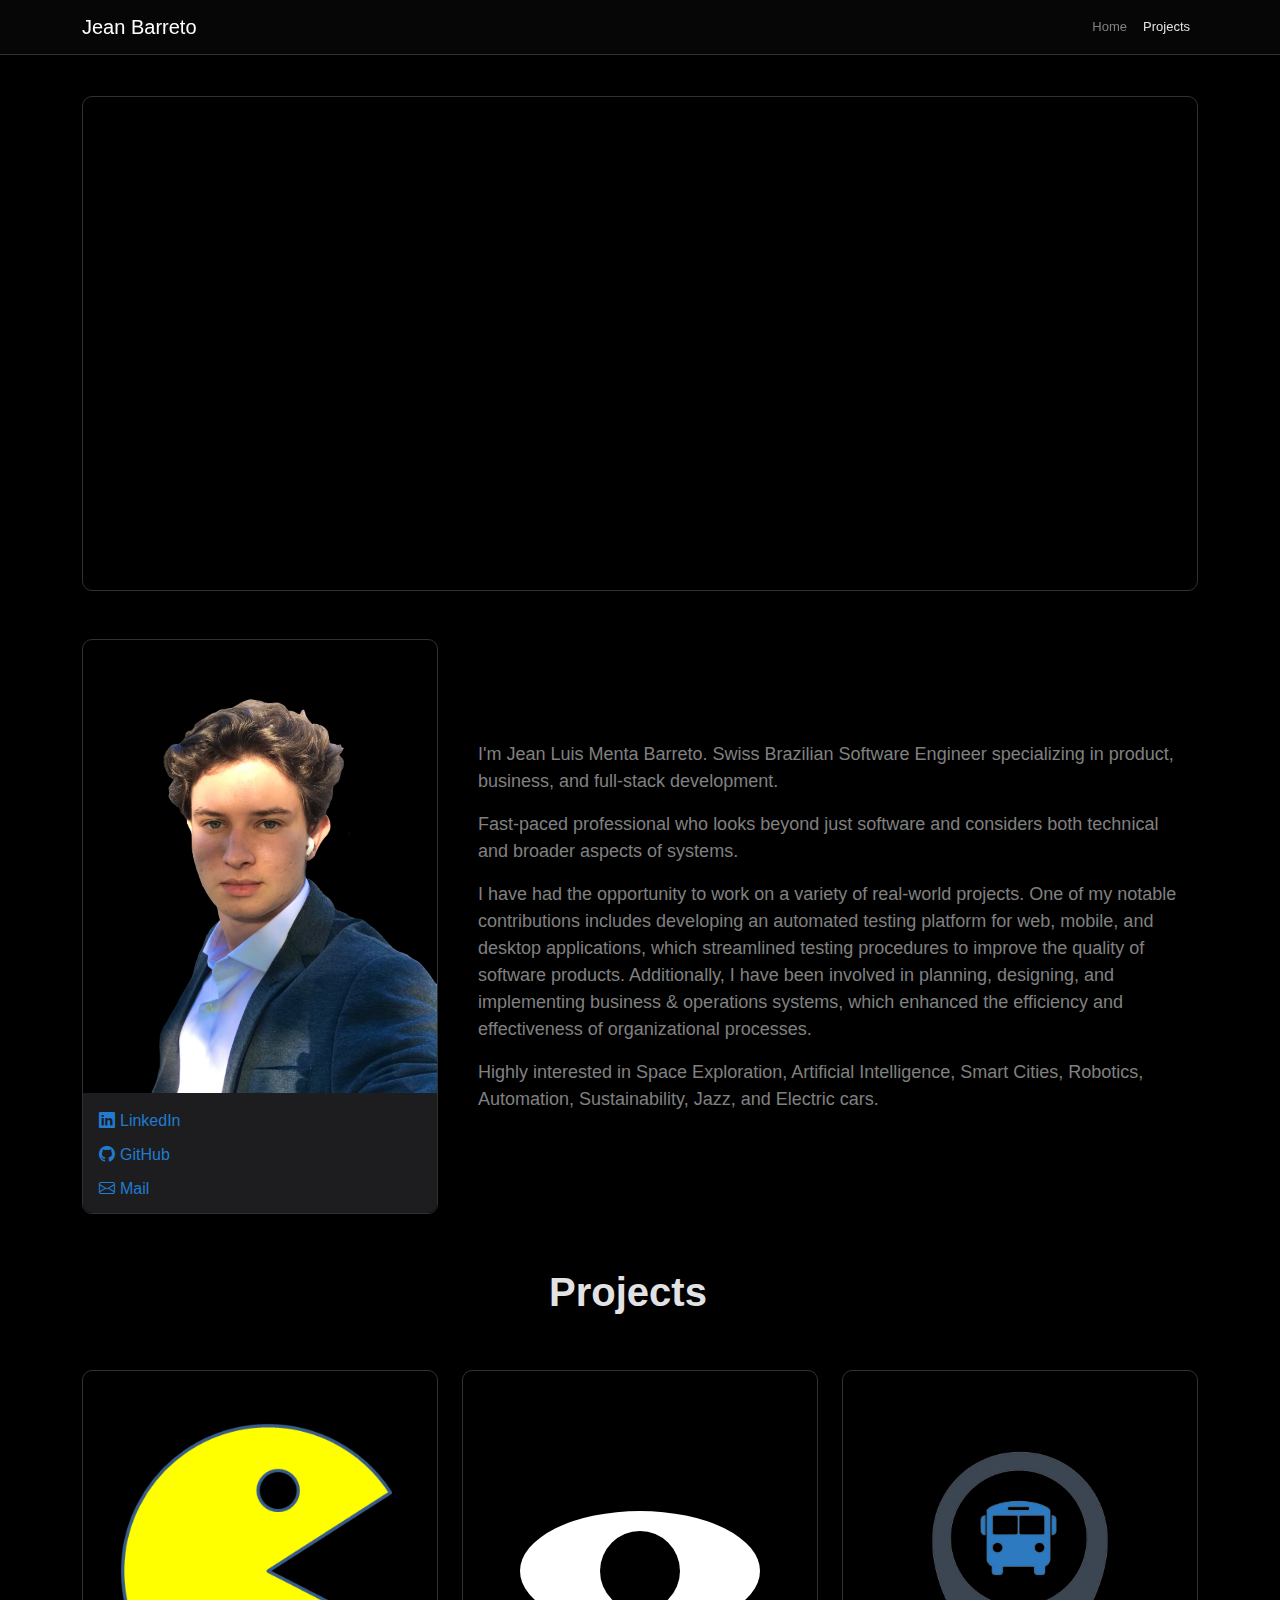
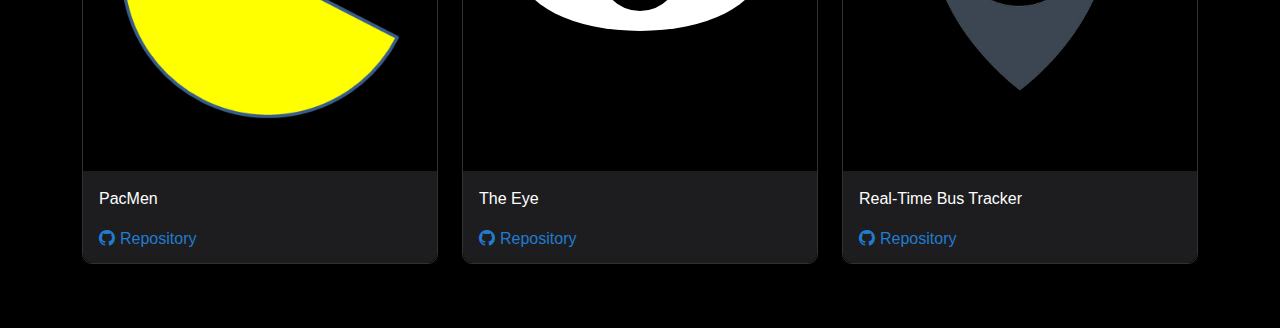
<file: index.html>
<!DOCTYPE html>
<html lang="en">
  <head>
    <!-- Required meta tags -->
    <meta charset="utf-8" />
    <meta name="viewport" content="width=device-width, initial-scale=1" />
    <link rel="shortcut icon" type="image/x-icon" href="/images/favicon.ico" />
    <link rel="stylesheet" type="text/css" href="styles.css" />
    <link href="https://cdn.jsdelivr.net/npm/bootstrap-icons@1.7.1/font/bootstrap-icons.css" rel="stylesheet" />
    <title>Jean Barreto | Home</title>
  </head>
  <body>
    <!-- Navbar -->
    <header>
      <nav class="navbar navbar-expand-lg d-flex flex-row flex-nowrap">
        <div class="container">
          <a class="navbar-brand text-white" href="#">Jean Barreto</a>
          <div class="d-flex flex-row flex-nowrap" id="navbarNav">
            <ul class="navbar-nav ms-auto d-flex flex-row flex-nowrap">
              <li class="nav-item">
                <a class="nav-link gray" href="#">Home</a>
              </li>
              <li class="nav-item">
                <a class="nav-link" href="/projects.html">Projects</a>
              </li>
            </ul>
          </div>
        </div>
      </nav>
    </header>
    <!-- Video Section -->
    <main>
      <section class="video-section">
        <div class="container pt-5 my-5 d-flex flex-row align-items-center justify-content-center w-100">
          <iframe
            class="embed-responsive-item"
            src="https://www.youtube.com/embed/Yujvn0tD2Pc"
            allowfullscreen
          ></iframe>
        </div>
      </section>
      <!-- Bio Section -->
      <section class="bio-section">
        <div class="container my-5">
          <div class="row d-flex flex-row align-items-center justify-content-center">
            <div class="col-lg-4 col-md-12">
              <div class="card">
                <img src="/images/headshot.png" class="card-img-top" alt="..." />
                <div class="card-body">
                  <ul class="list">
                    <li>
                      <a href="https://www.linkedin.com/in/jeanmenta/" target="_blank">
                        <i class="bi bi-linkedin"></i>
                        <span>LinkedIn</span>
                      </a>
                    </li>
                    <li>
                      <a href="https://github.com/jeanmenta" target="_blank">
                        <i class="bi bi-github"></i>
                        <span>GitHub</span>
                      </a>
                    </li>
                    <li>
                      <a href="mailto:jeanlmenta@gmail.com" target="_blank">
                        <i class="bi bi-envelope"></i>
                        <span>Mail</span>
                      </a>
                    </li>
                  </ul>
                </div>
              </div>
            </div>
            <div class="col-lg-8 col-md-12">
              <div class="d-flex flex-column justify-content-center gap-3 fs-18 p-3 gray">
                <div>
                  I'm Jean Luis Menta Barreto. Swiss Brazilian Software Engineer specializing in product, business, and
                  full-stack development.
                </div>
                <div>
                  Fast-paced professional who looks beyond just software and considers both technical and broader
                  aspects of systems.
                </div>
                <div>
                  I have had the opportunity to work on a variety of real-world projects. One of my notable
                  contributions includes developing an automated testing platform for web, mobile, and desktop
                  applications, which streamlined testing procedures to improve the quality of software products.
                  Additionally, I have been involved in planning, designing, and implementing business & operations
                  systems, which enhanced the efficiency and effectiveness of organizational processes.
                </div>
                <div>
                  Highly interested in Space Exploration, Artificial Intelligence, Smart Cities, Robotics, Automation,
                  Sustainability, Jazz, and Electric cars.
                </div>
              </div>
            </div>
          </div>
        </div>
      </section>
      <section class="projects-section">
        <!-- Projects Section -->
        <div class="fs-40 mb-4 mt-2 w-100 row d-flex justify-content-center align-items-center">Projects</div>
        <div class="container p-0 my-5 projects d-flex justify-content-center align-items-center">
          <div class="row w-100">
            <div class="col-lg-4 col-md-6 col-sm-12">
              <!-- PacMan-->
              <a class="text-decoration-none" href="https://github.com/jeanmenta/PacMen-MIT" target="_blank">
                <div class="card project-card-noinfo mb-3">
                  <div class="d-flex align-items-center justify-content-center h-400">
                    <img src="/images/pacman.png" class="pacman-image card-img-top card-img" alt="..." />
                  </div>
                  <div class="card-body d-flex flex-column justify-content-between">
                    <div class="card-title">PacMen</div>
                    <ul class="mt-1 pt-1 list">
                      <li>
                        <a href="https://github.com/jeanmenta/PacMen-MIT" target="_blank">
                          <i class="bi bi-github"></i>
                          <span>Repository</span>
                        </a>
                      </li>
                    </ul>
                  </div>
                </div>
              </a>
            </div>
            <div class="col-lg-4 col-md-6 col-sm-12">
              <!-- The Eye -->
              <a class="text-decoration-none" href="https://github.com/jeanmenta/TheEye-MIT" target="_blank">
                <div class="card project-card-noinfo mb-3">
                  <div class="d-flex align-items-center justify-content-center h-400">
                    <div class="eye">
                      <div class="ball"></div>
                    </div>
                  </div>
                  <div class="card-body d-flex flex-column justify-content-between">
                    <div class="card-title">The Eye</div>
                    <ul class="mt-1 pt-1 list">
                      <li>
                        <a href="https://github.com/jeanmenta/TheEye-MIT" target="_blank">
                          <i class="bi bi-github"></i>
                          <span>Repository</span>
                        </a>
                      </li>
                    </ul>
                  </div>
                </div>
              </a>
            </div>
            <div class="col-lg-4 col-md-6 col-sm-12">
              <!-- Bus Tracker -->
              <a class="text-decoration-none" href="https://github.com/jeanmenta/BusTracker-MIT" target="_blank">
                <div class="card project-card-noinfo mb-3">
                  <div class="d-flex align-items-center justify-content-center h-400">
                    <img src="/images/bus.png" class="bus-image card-img-top card-img" alt="..." />
                  </div>
                  <div class="card-body d-flex flex-column justify-content-between">
                    <div class="card-title">Real-Time Bus Tracker</div>
                    <ul class="mt-1 pt-1 list">
                      <li>
                        <a href="https://github.com/jeanmenta/BusTracker-MIT" target="_blank">
                          <i class="bi bi-github"></i>
                          <span>Repository</span>
                        </a>
                      </li>
                    </ul>
                  </div>
                </div>
              </a>
            </div>
          </div>
        </div>
      </section>
    </main>
    <!-- Bootstrap JS -->
    <script src="https://cdn.jsdelivr.net/npm/@popperjs/core@2.11.6/dist/umd/popper.min.js"></script>
    <script src="https://cdn.jsdelivr.net/npm/bootstrap@5.3.0-alpha1/dist/js/bootstrap.min.js"></script>
    <!-- JS Script  -->
    <script src="script.js"></script>
  </body>
</html>
</file>
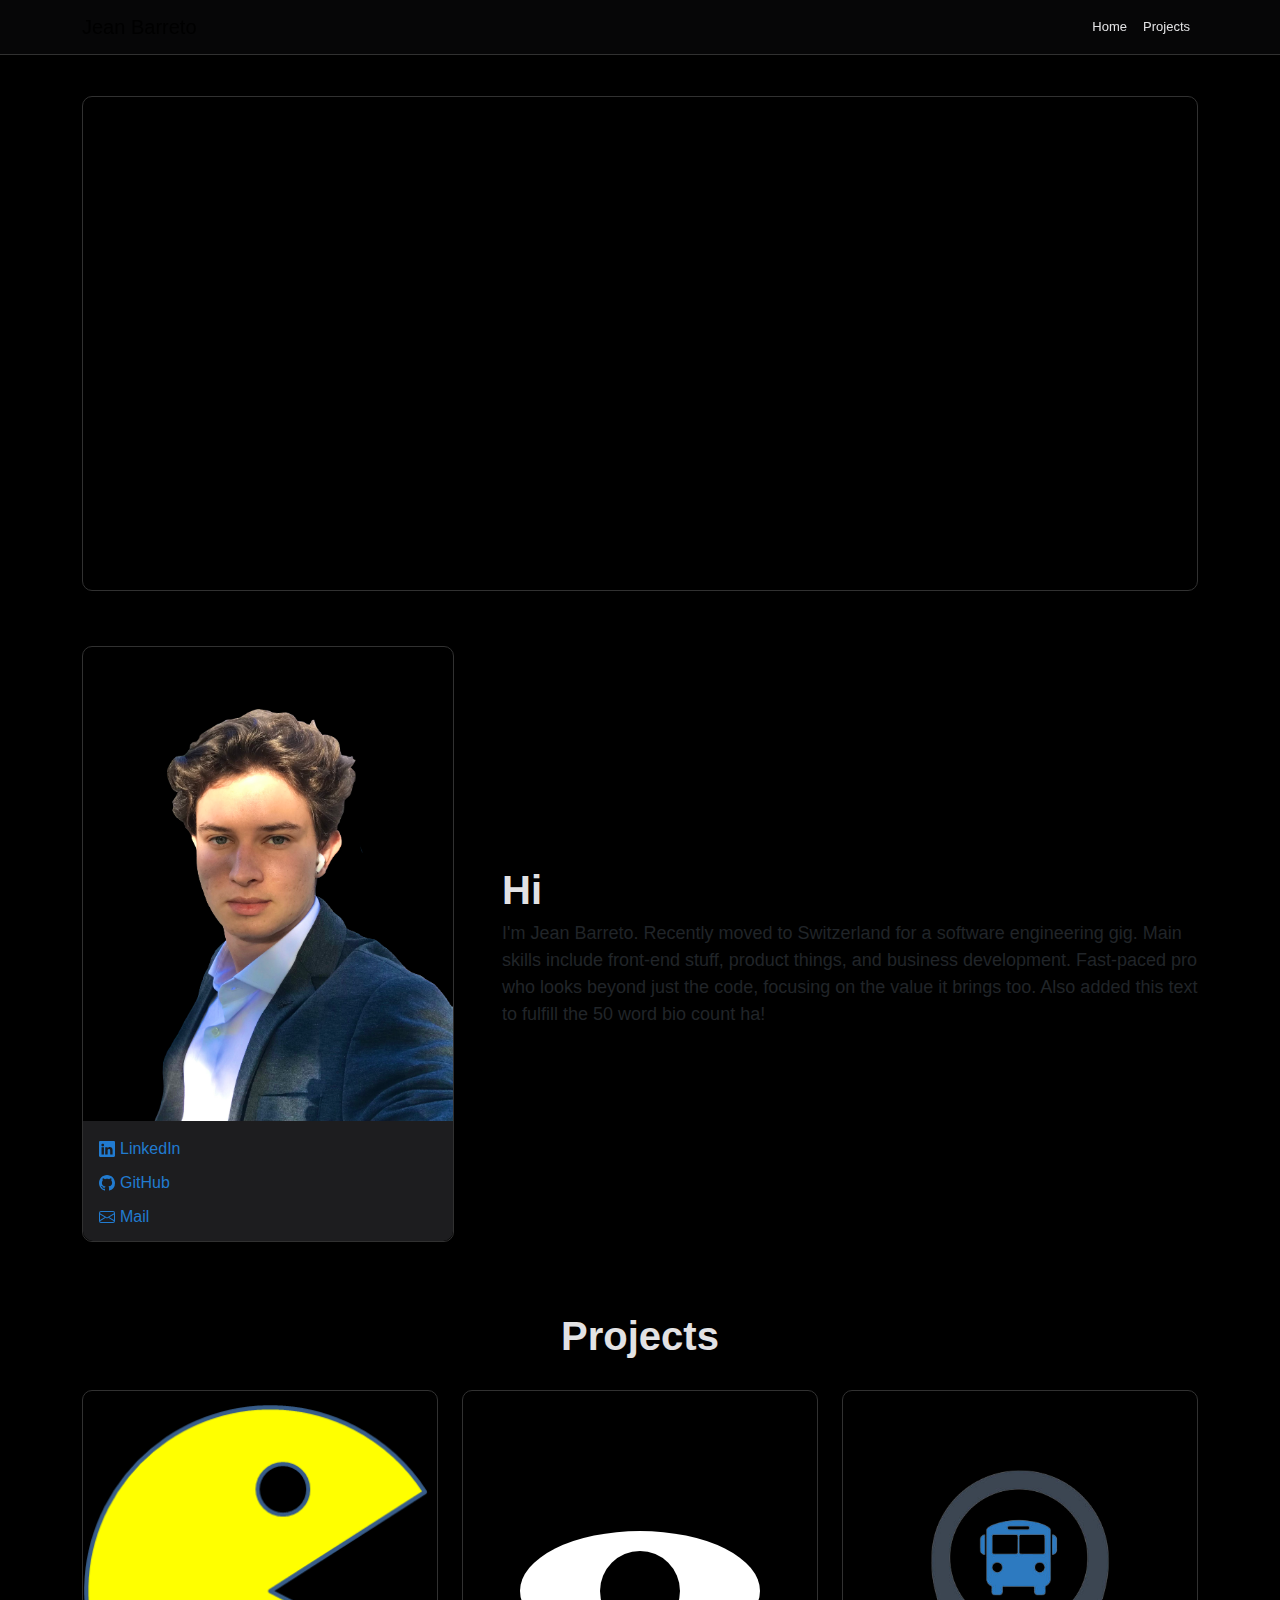
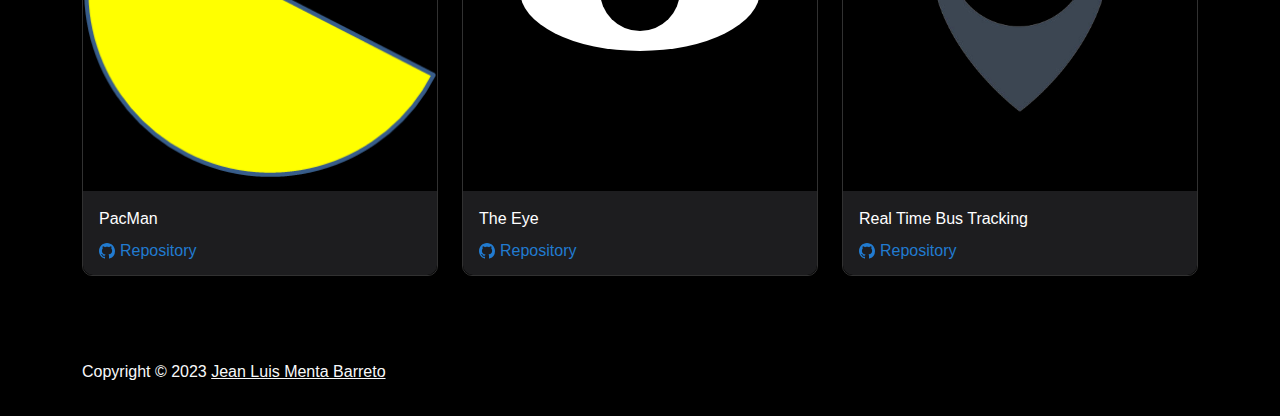
<file: about.html>
<!doctype html>
<html lang="en">

<head>
    <!-- Required meta tags -->
    <meta charset="utf-8">
    <meta name="viewport" content="width=device-width, initial-scale=1">

    <!-- Bootstrap CSS -->
    <link href="https://cdn.jsdelivr.net/npm/bootstrap@5.3.0-alpha1/dist/css/bootstrap.min.css" rel="stylesheet">

    <link rel="stylesheet" type="text/css" href="styles.css" />
    <title>Jean Barreto's GitHub Project</title>
</head>

<body>
    <!-- Navbar -->
    <nav class="navbar navbar-expand-lg ">
        <div class="container">
            <div class="navbar-brand" href="#">Jean Barreto</div>
            <button class="navbar-toggler" type="button" data-bs-toggle="collapse" data-bs-target="#navbarNav" aria-controls="navbarNav" aria-expanded="false" aria-label="Toggle navigation">
                <span class="navbar-toggler-icon"></span>
            </button>
            <div class="collapse navbar-collapse" id="navbarNav">
                <ul class="navbar-nav ms-auto">
                    <li class="nav-item">
                        <a class="nav-link" href="#">Home</a>
                    </li>
                    <li class="nav-item">
                        <a class="nav-link" href="/projects.html">Projects</a>
                    </li>
                </ul>
            </div>
        </div>
    </nav>

    <!-- Video Section -->
    <div class="container  pt-5 my-5 video">
        <div class="  d-flex flex-row align-items-center justify-content-center">
                <div class="w-100  embed-responsive embed-responsive-16by9">
                    <iframe class=" embed-responsive-item" src="https://www.youtube.com/embed/tgbNymZ7vqY" allowfullscreen></iframe>
                </div>
        </div>
    </div>

    <!-- Bio Section -->
    <div class="container my-5 bio">
        <div class=" d-flex flex-row gap-5">
            <div class="col-md-4 ">
                <div class="card headshot">
                    <img src="/images/headshot.png" class="card-img-top" alt="...">
                    <div class="card-body">
                        <ul class="list">
                              <li><a href="https://www.linkedin.com/in/jeanmenta/"  target="_blank"><svg xmlns="http://www.w3.org/2000/svg" width="16" height="16" fill="currentColor" class="bi bi-linkedin" viewBox="0 0 16 16">
                                <path d="M0 1.146C0 .513.526 0 1.175 0h13.65C15.474 0 16 .513 16 1.146v13.708c0 .633-.526 1.146-1.175 1.146H1.175C.526 16 0 15.487 0 14.854V1.146zm4.943 12.248V6.169H2.542v7.225h2.401zm-1.2-8.212c.837 0 1.358-.554 1.358-1.248-.015-.709-.52-1.248-1.342-1.248-.822 0-1.359.54-1.359 1.248 0 .694.521 1.248 1.327 1.248h.016zm4.908 8.212V9.359c0-.216.016-.432.08-.586.173-.431.568-.878 1.232-.878.869 0 1.216.662 1.216 1.634v3.865h2.401V9.25c0-2.22-1.184-3.252-2.764-3.252-1.274 0-1.845.7-2.165 1.193v.025h-.016a5.54 5.54 0 0 1 .016-.025V6.169h-2.4c.03.678 0 7.225 0 7.225h2.4z"/>
                              </svg>
                              </svg> <span>LinkedIn</span></a></li>
                            <li><a href="https://github.com/jeanmenta" target="_blank"><svg xmlns="http://www.w3.org/2000/svg" width="16" height="16" fill="currentColor" class="bi bi-github" viewBox="0 0 16 16">
                                <path d="M8 0C3.58 0 0 3.58 0 8c0 3.54 2.29 6.53 5.47 7.59.4.07.55-.17.55-.38 0-.19-.01-.82-.01-1.49-2.01.37-2.53-.49-2.69-.94-.09-.23-.48-.94-.82-1.13-.28-.15-.68-.52-.01-.53.63-.01 1.08.58 1.23.82.72 1.21 1.87.87 2.33.66.07-.52.28-.87.51-1.07-1.78-.2-3.64-.89-3.64-3.95 0-.87.31-1.59.82-2.15-.08-.2-.36-1.02.08-2.12 0 0 .67-.21 2.2.82.64-.18 1.32-.27 2-.27.68 0 1.36.09 2 .27 1.53-1.04 2.2-.82 2.2-.82.44 1.1.16 1.92.08 2.12.51.56.82 1.27.82 2.15 0 3.07-1.87 3.75-3.65 3.95.29.25.54.73.54 1.48 0 1.07-.01 1.93-.01 2.2 0 .21.15.46.55.38A8.012 8.012 0 0 0 16 8c0-4.42-3.58-8-8-8z"/>
                              </svg> <span>GitHub</span></a></li>

                              <li><a href="mailto:jeanlmenta@gmail.com" target="_blank"><svg xmlns="http://www.w3.org/2000/svg" width="16" height="16" fill="currentColor" class="bi bi-envelope" viewBox="0 0 16 16">
                                <path d="M0 4a2 2 0 0 1 2-2h12a2 2 0 0 1 2 2v8a2 2 0 0 1-2 2H2a2 2 0 0 1-2-2V4Zm2-1a1 1 0 0 0-1 1v.217l7 4.2 7-4.2V4a1 1 0 0 0-1-1H2Zm13 2.383-4.708 2.825L15 11.105V5.383Zm-.034 6.876-5.64-3.471L8 9.583l-1.326-.795-5.64 3.47A1 1 0 0 0 2 13h12a1 1 0 0 0 .966-.741ZM1 11.105l4.708-2.897L1 5.383v5.722Z"/>
                              </svg> <span>Mail</span></a></li>                     
                        </ul>
                    </div>
                  </div>       
            </div>

            <div class=" d-flex flex-column justify-content-center">
                <div class="fs-40">Hi</div>
                <div class="fs-18">
                    I'm Jean Barreto. Recently moved to Switzerland for a software engineering gig. Main skills include front-end stuff, product things, and business development. Fast-paced pro who looks beyond just the code, focusing on the value it brings too. Also added this text to fulfill the 50 word bio count ha!
                </div>
              </div>
          </div>
    </div>

    <div class="container my-5 projects d-flex flex-column justify-content-center align-items-center">
        <div class="fs-40 mb-4 mt-3">Projects</div>
        <div class="row">
          <div class="col-md-4">
            <!-- PacMan-->
            <a style="text-decoration: none;" href="https://github.com/jeanmenta" target="_blank">

            <div class="card project-card mb-3" >
                <div class="d-flex align-items-center justify-content-center" style="height: 400px">
                    <img  src="/images/pacman.png" class="card-img-top" alt="...">
                </div>
                <div class="card-body">
                    <div class="card-title">PacMan</div>
                    <ul class="mt-1 list">
                        <li><a href="https://github.com/jeanmenta" target="_blank"><svg xmlns="http://www.w3.org/2000/svg" width="16" height="16" fill="currentColor" class="bi bi-github" viewBox="0 0 16 16">
                            <path d="M8 0C3.58 0 0 3.58 0 8c0 3.54 2.29 6.53 5.47 7.59.4.07.55-.17.55-.38 0-.19-.01-.82-.01-1.49-2.01.37-2.53-.49-2.69-.94-.09-.23-.48-.94-.82-1.13-.28-.15-.68-.52-.01-.53.63-.01 1.08.58 1.23.82.72 1.21 1.87.87 2.33.66.07-.52.28-.87.51-1.07-1.78-.2-3.64-.89-3.64-3.95 0-.87.31-1.59.82-2.15-.08-.2-.36-1.02.08-2.12 0 0 .67-.21 2.2.82.64-.18 1.32-.27 2-.27.68 0 1.36.09 2 .27 1.53-1.04 2.2-.82 2.2-.82.44 1.1.16 1.92.08 2.12.51.56.82 1.27.82 2.15 0 3.07-1.87 3.75-3.65 3.95.29.25.54.73.54 1.48 0 1.07-.01 1.93-.01 2.2 0 .21.15.46.55.38A8.012 8.012 0 0 0 16 8c0-4.42-3.58-8-8-8z"/>
                          </svg> <span>Repository</span></a></li>
                    </ul>
                </div>
              </div>
              </a>
    
          </div>
          <div class="col-md-4">
            <!-- The Eye -->
            <a style="text-decoration: none;" href="https://github.com/jeanmenta" target="_blank">
            <div class="card project-card mb-3">
                <div class="d-flex align-items-center justify-content-center" style="height: 400px">
                    <div class="eye">
                        <div class="ball"></div>
                    </div>
                </div>
                <div class="card-body">
                    <div class="card-title">The Eye</div>
                    <ul class="mt-1 list">
                        <li><a href="https://github.com/jeanmenta" target="_blank"><svg xmlns="http://www.w3.org/2000/svg" width="16" height="16" fill="currentColor" class="bi bi-github" viewBox="0 0 16 16">
                            <path d="M8 0C3.58 0 0 3.58 0 8c0 3.54 2.29 6.53 5.47 7.59.4.07.55-.17.55-.38 0-.19-.01-.82-.01-1.49-2.01.37-2.53-.49-2.69-.94-.09-.23-.48-.94-.82-1.13-.28-.15-.68-.52-.01-.53.63-.01 1.08.58 1.23.82.72 1.21 1.87.87 2.33.66.07-.52.28-.87.51-1.07-1.78-.2-3.64-.89-3.64-3.95 0-.87.31-1.59.82-2.15-.08-.2-.36-1.02.08-2.12 0 0 .67-.21 2.2.82.64-.18 1.32-.27 2-.27.68 0 1.36.09 2 .27 1.53-1.04 2.2-.82 2.2-.82.44 1.1.16 1.92.08 2.12.51.56.82 1.27.82 2.15 0 3.07-1.87 3.75-3.65 3.95.29.25.54.73.54 1.48 0 1.07-.01 1.93-.01 2.2 0 .21.15.46.55.38A8.012 8.012 0 0 0 16 8c0-4.42-3.58-8-8-8z"/>
                          </svg> <span>Repository</span></a></li>
                    </ul>
                </div>
              </div>
            </a>
    
          </div>
          <div class="col-md-4">
            <!-- Bus Tracker -->
            <a style="text-decoration: none;" href="https://github.com/jeanmenta" target="_blank">

            <div class="card project-card mb-3">
                <div class="d-flex align-items-center justify-content-center" style="height: 400px">
                    <img  src="/images/bus.png" class="card-img-top" alt="...">
                </div>                <div class="card-body">

                    <div class="card-title">Real Time Bus Tracking</div>
                    <ul class="mt-1 list">

    
                        <li><a href="https://github.com/jeanmenta" target="_blank"><svg xmlns="http://www.w3.org/2000/svg" width="16" height="16" fill="currentColor" class="bi bi-github" viewBox="0 0 16 16">
                            <path d="M8 0C3.58 0 0 3.58 0 8c0 3.54 2.29 6.53 5.47 7.59.4.07.55-.17.55-.38 0-.19-.01-.82-.01-1.49-2.01.37-2.53-.49-2.69-.94-.09-.23-.48-.94-.82-1.13-.28-.15-.68-.52-.01-.53.63-.01 1.08.58 1.23.82.72 1.21 1.87.87 2.33.66.07-.52.28-.87.51-1.07-1.78-.2-3.64-.89-3.64-3.95 0-.87.31-1.59.82-2.15-.08-.2-.36-1.02.08-2.12 0 0 .67-.21 2.2.82.64-.18 1.32-.27 2-.27.68 0 1.36.09 2 .27 1.53-1.04 2.2-.82 2.2-.82.44 1.1.16 1.92.08 2.12.51.56.82 1.27.82 2.15 0 3.07-1.87 3.75-3.65 3.95.29.25.54.73.54 1.48 0 1.07-.01 1.93-.01 2.2 0 .21.15.46.55.38A8.012 8.012 0 0 0 16 8c0-4.42-3.58-8-8-8z"/>
                          </svg> <span>Repository</span></a></li>
                    </ul>
                </div>
              </div>
              </a>
          </div>
        </div>
      </div>
    <div class="container my-5 projects">
    <div class="col-md-4 ">
    </div>
</div>

    <footer class="footer text-light">
        <div class="container py-3">
          <p class="mt-1">Copyright © 2023 
          <a href="https://www.linkedin.com/in/jeanmenta/" target="_blank" class="text-light">Jean Luis Menta Barreto</a></p>
        </div>
      </footer>

    <!-- Bootstrap JS -->
    <script src="https://cdn.jsdelivr.net/npm/@popperjs/core@2.11.6/dist/umd/popper.min.js"></script>
    <script src="https://cdn.jsdelivr.net/npm/bootstrap@5.3.0-alpha1/dist/js/bootstrap.min.js"></script>
</body>


<script src="script.js"></script>

</html>
</file>
<file: styles.css>
/* Bootstrap CSS */
@import url('https://cdn.jsdelivr.net/npm/bootstrap@5.3.0-alpha1/dist/css/bootstrap.min.css');

:root {
    --white: #e2e2e4;
    --lightgray: #313131;
    --blue: #217bd0;
}

body {
    background: black;
    font-family: "Helvetica Neue", "Lucida Grande", sans-serif;
}

.fs-18 {
    font-size: 18px;
}

.fs-40 {
    font-size: 40px;
    color: var(--white);
    font-weight: 600;
}

.gray {
    color: gray !important;
}

.text-decoration-none {
    text-decoration: none;
}

.h-400 {
    height: 400px !important;
}

.navbar {
    position: fixed;
    top: 0;
    background: rgba(21, 21, 22, 0.3);
    backdrop-filter: blur(9.6px);
    -webkit-backdrop-filter: blur(9.6px);
    width: 100% !important;
    border-bottom: 1px solid var(--lightgray);
    height: 55px;
    z-index: 1000;
}

.nav-link {
    color: var(--white);
    font-size: 13px;
}

.nav-link:hover {
    color: var(--blue);
}

.embed-responsive-item {
    width: 100%;
    height: 55vh;
    border-radius: 10px;
    border: 1px solid var(--lightgray);
}

.card {
    background-color: black;
    border: 1px solid var(--lightgray);
    border-radius: 10px;
    min-width: 200px;
}

.project-card:hover .list li a {
    text-decoration: underline;
}

.project-card-noinfo:hover .list li a {
    text-decoration: underline;
}

.card-title {
    color: white;
    text-decoration: none !important;
}

.card-img {
    max-width: 100%;
    height: auto;
}

.card-body {
    background-color: #1d1d1f;
    color: var(--white);
    padding-bottom: 2px;
    border-bottom-left-radius: 10px;
    border-bottom-right-radius: 10px;
}

.list {
    list-style: none;
    padding-left: 0;
    margin-bottom: 0;
}

.list li {
    margin-bottom: 10px;
}

.list li a {
    text-decoration: none;
    display: flex;
    align-items: center;
    color: var(--blue);
}

.list li a:hover {
    text-decoration: underline;
}

.list li a span {
    margin-left: 5px;
}

.eye {
    width: 240px;
    height: 120px;
    background: #fff;
    display: inline-block;
    margin: 40px;
    border-radius: 50%;
    position: relative;
    overflow: hidden;
}

.ball {
    width: 80px;
    height: 80px;
    background: #000;
    position: absolute;
    top: 50%;
    left: 50%;
    transform: translate(-50%, -50%);
    border-radius: 50%;
}

.pacman-image {
    max-width: 280px;
    height: auto
}

.bus-image {
    width: 350px;
    height: auto
}

@media (max-width: 991px) {
    .navbar-nav {
        gap: 15px;
    }
}

@media (max-width: 772px) {
    .card-img {
        max-height: 300px;
        object-fit: contain;
    }
}
</file>
